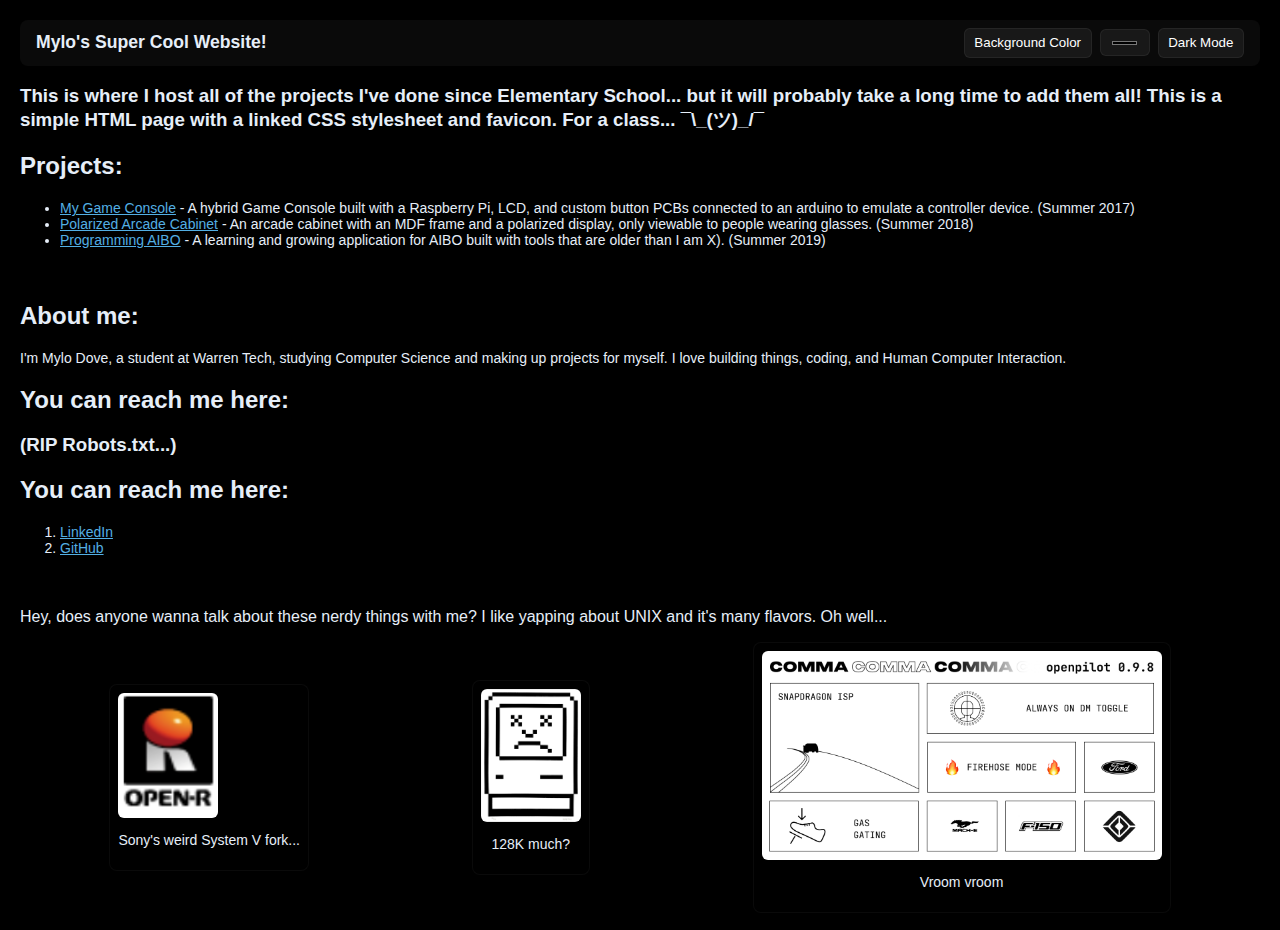
<file: index.html>
<!DOCTYPE html>
<html lang="en">
    <head>
        <meta charset="UTF-8">
        <meta name="viewport" content="width=device-width, initial-scale=1.0">
        <link rel="stylesheet" href="styles.css">
        <link rel="icon" type="image/png" href="favicon.png">
        <title>Mylo's Super Cool Website!</title>
    </head>

    <body>
        <!-- Header with controls -->
        <header class="site-header">
            <div class="header-left">
                <h1 class="site-title">Mylo's Super Cool Website!</h1>
            </div>
            <div class="header-controls">
                <!-- Background color button will pick a random cozy color -->
                <button id="bg-change-btn" type="button" aria-label="Change background color">Background Color</button>
                <!-- color input to pick exact color -->
                <input id="bg-color-picker" type="color" title="Pick background color" aria-label="Pick background color">
                <!-- Dark mode toggle -->
                <button id="dark-mode-toggle" type="button" aria-pressed="false">Dark Mode</button>
            </div>
        </header>

        <main>
            <h2 class="sr-only">Main content</h2>
            <section>
                <h3>This is where I host all of the projects I've done since Elementary School... but it will probably take a long time to add them all! This is a simple HTML page with a linked CSS stylesheet and favicon. For a class... ¯\_(ツ)_/¯</h3>
            </section>
    <!-- Our list of pages in /Projects to showcase the title, description, and add date -->
    <h2>Projects:</h2>
    <ul>
        <li><a href="Projects/game.html">My Game Console</a> - A hybrid Game Console built with a Raspberry Pi, LCD, and custom button PCBs connected to an arduino to emulate a controller device. (Summer 2017)</li>
        <li><a href="Projects/arcade.html">Polarized Arcade Cabinet</a> - An arcade cabinet with an MDF frame and a polarized display, only viewable to people wearing glasses. (Summer 2018)</li>
        <li><a href="Projects/aibo2019.html">Programming AIBO</a> - A learning and growing application for AIBO built with tools that are older than I am X). (Summer 2019)</li>
    </ul>
    <br>
    <h2>About me:</h2>
    <p>I'm Mylo Dove, a student at Warren Tech, studying Computer Science and making up projects for myself. I love building things, coding, and Human Computer Interaction. </p>

    <h2>You can reach me here:</h2>
    <h3>(RIP Robots.txt...)</h3>
    <h2>You can reach me here:</h2>
    <ol>
        <li><a href="https://www.linkedin.com/in/mylo-dove/">LinkedIn</a></li>
        <li><a href="https://www.github.com/Doggies-Galore">GitHub</a></li>
    </ol>
    </body>
    <br>
    <br>
    
    <p2>Hey, does anyone wanna talk about these nerdy things with me? I like yapping about UNIX and it's many flavors. Oh well...</p2>
    <!-- Footer with two images and text below them, spaced evenly -->
        <footer class="site-footer">
            <div class="footer-card">
                <a href="https://aibohack.com/openr_sdk/index.html" target="_blank" rel="noopener noreferrer">
                    <img class="themed-img" src="favicon.png" alt="AIBO OPEN-R Logo with pink ball on top of a slanted R shape" width="100">
                </a>
                <p>Sony's weird System V fork...</p>
            </div>
            <div class="footer-card">
                <a href="https://en.wikipedia.org/wiki/Macintosh_128K" target="_blank" rel="noopener noreferrer">
                    <img class="themed-img" src="deadmac.webp" alt="A pixelated Classic Macintosh icon with X eyes and a frowny face." width="100">
                </a>
                <p>128K much?</p>
            </div>
            <div class="footer-card">
                <a href="https://comma.ai" target="_blank" rel="noopener noreferrer">
                    <img class="themed-img" src="openpilot.jpg" alt="openpilot screenshot" width="400">
                </a>
                <p>Vroom vroom</p>
            </div>
        </footer>

        <script>
            // Utilities for background color
            (function () {
                const lightColors = ['#FFF5E6', '#F7E3D5', '#E8F6EF', '#F3EAF8']; // warm pastels
                const darkColors = ['#2B2430', '#1F2A2D', '#2C2A26', '#302A34']; // muted deep tones

                const bgChangeBtn = document.getElementById('bg-change-btn');
                const colorPicker = document.getElementById('bg-color-picker');

                                function applyBackgroundColor(color) {
                                    // set CSS variable so styles.css can react
                                    document.documentElement.style.setProperty('--page-bg', color);
                                    // compute luminance of the color and pick a readable foreground
                                    const hex = rgbToHex(color).replace('#','');
                                    const r = parseInt(hex.substr(0,2),16)/255;
                                    const g = parseInt(hex.substr(2,2),16)/255;
                                    const b = parseInt(hex.substr(4,2),16)/255;
                                    const lum = 0.2126 * linearize(r) + 0.7152 * linearize(g) + 0.0722 * linearize(b);
                                    const fg = lum > 0.5 ? '#2B2B2B' : '#E6EEF8';
                                    // apply both inline color and CSS variable on body so all elements using var(--page-fg) follow
                                    try {
                                        document.body.style.setProperty('--page-fg', fg);
                                        document.body.style.color = fg;
                                        localStorage.setItem('page-bg', color);
                                    } catch (e) {}

                                    function linearize(c) { return (c <= 0.03928) ? c/12.92 : Math.pow((c+0.055)/1.055, 2.4); }
                                }

                function pickRandomBg() {
                    const prefersDark = window.matchMedia && window.matchMedia('(prefers-color-scheme: dark)').matches;
                    const colors = prefersDark ? darkColors : lightColors;
                    return colors[Math.floor(Math.random() * colors.length)];
                }

                bgChangeBtn.addEventListener('click', function () {
                    const color = pickRandomBg();
                    applyBackgroundColor(color);
                    colorPicker.value = rgbToHex(color);
                });

                colorPicker.addEventListener('input', function (e) {
                    applyBackgroundColor(e.target.value);
                });

                // load persisted background on startup
                const savedBg = localStorage.getItem('page-bg');
                if (savedBg) {
                    applyBackgroundColor(savedBg);
                    colorPicker.value = rgbToHex(savedBg);
                } else {
                    // initialize the css variable from computed body background if present
                    const initial = getComputedStyle(document.body).backgroundColor;
                    applyBackgroundColor(rgbToHex(initial));
                }

                // helper to convert named/rgb to hex (basic)
                function rgbToHex(color) {
                    if (!color) return '#ffffff';
                    if (color[0] === '#') return color;
                    const m = color.match(/rgba?\((\d+),\s*(\d+),\s*(\d+)/);
                    if (!m) return '#ffffff';
                    return '#' + [1,2,3].map(i => parseInt(m[i]).toString(16).padStart(2,'0')).join('');
                }
            })();

            // Dark mode toggle with persistence and respects prefers-color-scheme when no choice saved
            (function () {
                const toggle = document.getElementById('dark-mode-toggle');
                const DARK_CLASS = 'dark-mode';

                function setDarkMode(isDark, persist = true) {
                    document.body.classList.toggle(DARK_CLASS, isDark);
                    toggle.setAttribute('aria-pressed', String(!!isDark));
                    toggle.textContent = isDark ? 'Light Mode' : 'Dark Mode';
                    try { if (persist) localStorage.setItem('prefers-dark', isDark ? '1' : '0'); } catch (e) {}
                }

                toggle.addEventListener('click', function () {
                    const isDark = document.body.classList.contains(DARK_CLASS);
                    setDarkMode(!isDark);
                });

                // Initialize on load: check localStorage, then prefers-color-scheme, then default
                (function init() {
                    let saved = null;
                    try { saved = localStorage.getItem('prefers-dark'); } catch (e) { saved = null; }
                    if (saved === '1' || saved === '0') {
                        setDarkMode(saved === '1', false);
                    } else if (window.matchMedia) {
                        const prefersDark = window.matchMedia('(prefers-color-scheme: dark)').matches;
                        setDarkMode(prefersDark, false);
                    } else {
                        setDarkMode(false, false);
                    }
                })();
            })();
        </script>

    </body>
</html>
</file>
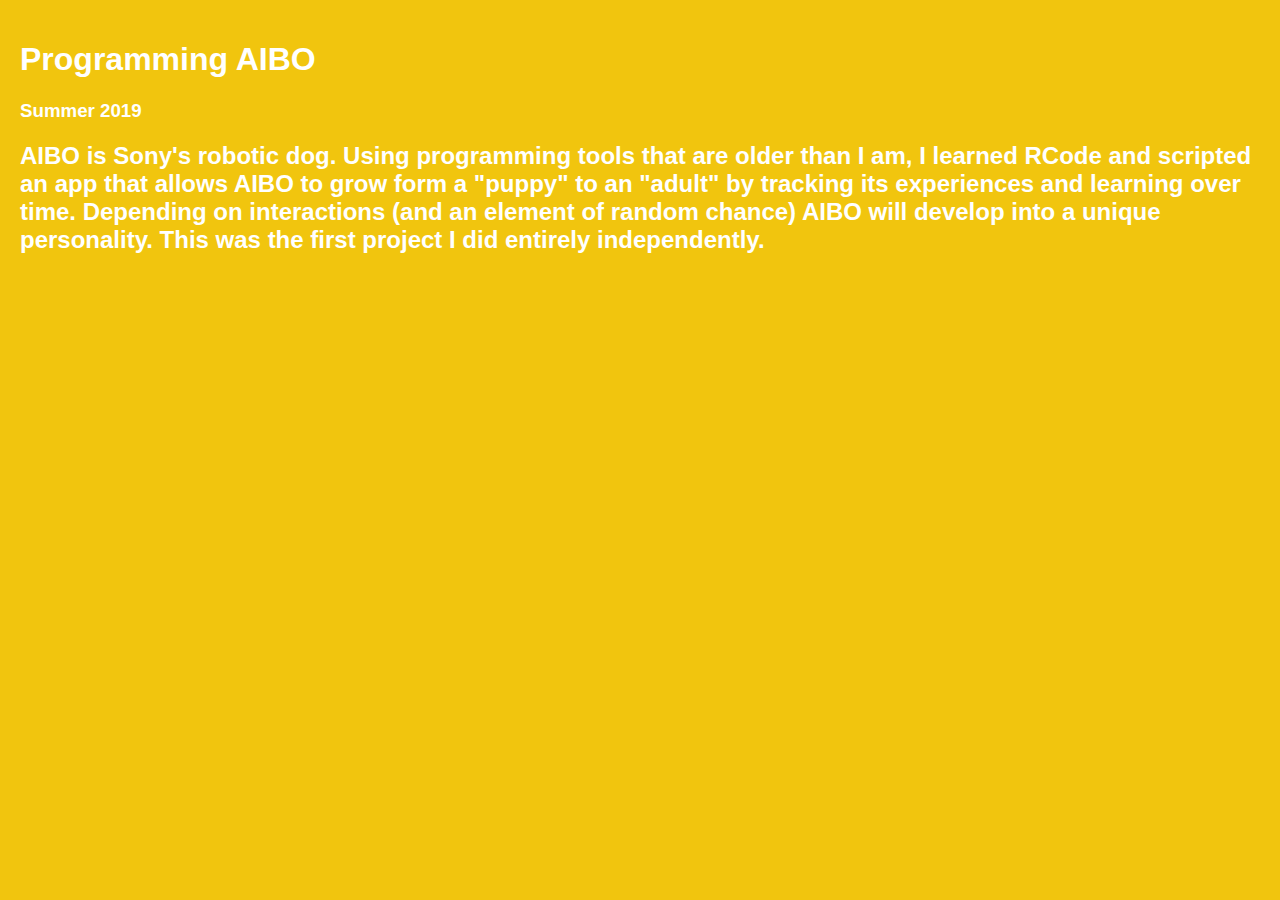
<file: Projects/aibo2019.html>
<!DOCTYPE html>
<html>
    <head>
        <meta charset="UTF-8">
        <meta name="viewport" content="width=device-width, initial-scale=1.0">
        <link rel="stylesheet" href="styles.css">
    <h1>Programming AIBO</h1>
    <h3>Summer 2019</p>
    <h2>AIBO is Sony's robotic dog. Using programming tools that are older than I am, I learned RCode and scripted an app that allows AIBO to grow form a "puppy" to an "adult" by tracking its experiences and learning over time. Depending on interactions (and an element of random chance) AIBO will develop into a unique personality. This was the first project I did entirely independently.</h2>
</html>
</file>
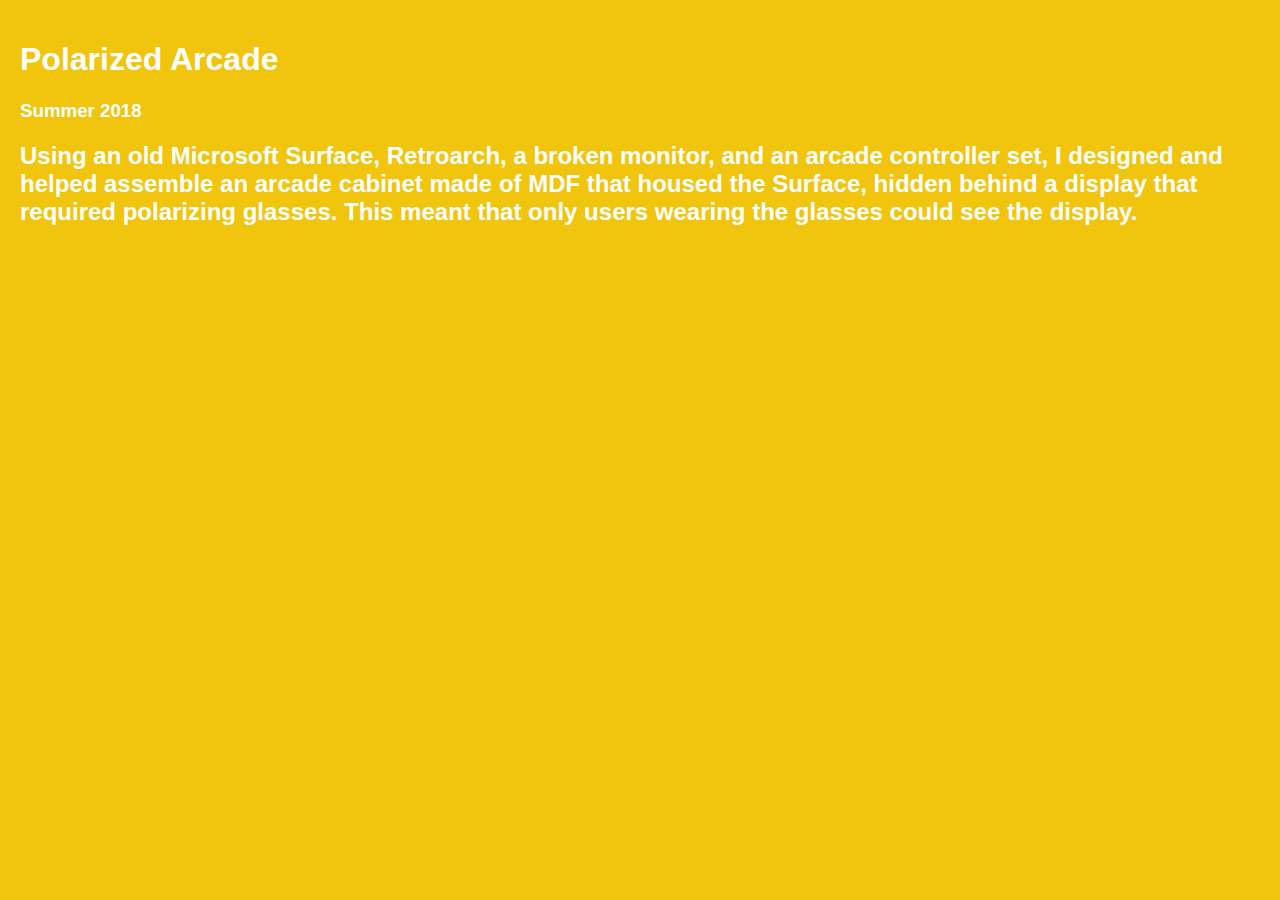
<file: Projects/arcade.html>
<!DOCTYPE html>
<html>
    <head>
        <meta charset="UTF-8">
        <meta name="viewport" content="width=device-width, initial-scale=1.0">
        <link rel="stylesheet" href="styles.css">
    <h1>Polarized Arcade</h1>
    <h3>Summer 2018</p>
    <h2>Using an old Microsoft Surface, Retroarch, a broken monitor, and an arcade controller set, I designed and helped assemble an arcade cabinet made of MDF that housed the Surface, hidden behind a display that required polarizing glasses. This meant that only users wearing the glasses could see the display.</h2>
</html>
</file>
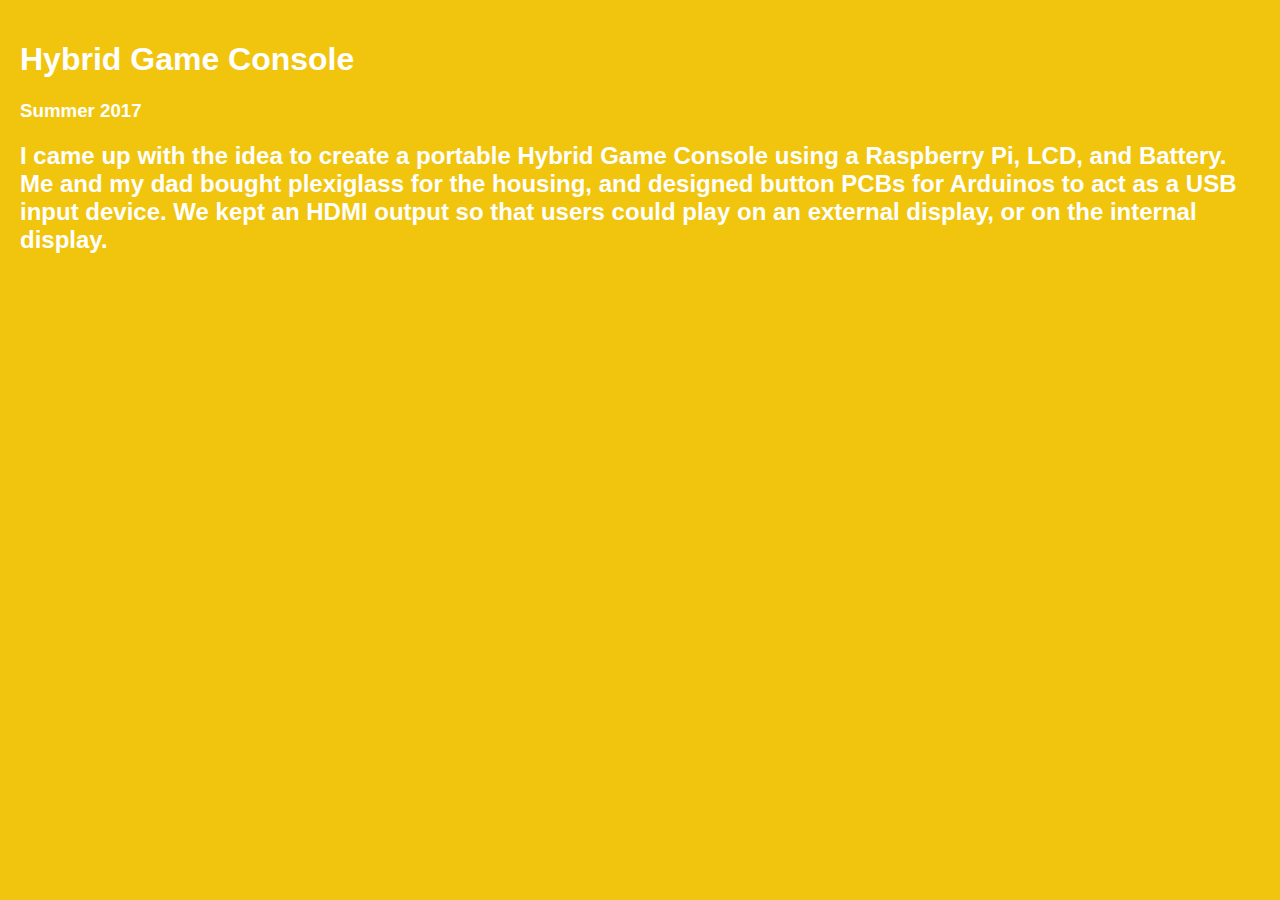
<file: Projects/game.html>
<!DOCTYPE html>
<html>
    <head>
        <meta charset="UTF-8">
        <meta name="viewport" content="width=device-width, initial-scale=1.0">
        <link rel="stylesheet" href="styles.css">
    <h1>Hybrid Game Console</h1>
    <h3>Summer 2017</p>
    <h2>I came up with the idea to create a portable Hybrid Game Console using a Raspberry Pi, LCD, and Battery. Me and my dad bought plexiglass for the housing, and designed button PCBs for Arduinos to act as a USB input device. We kept an HDMI output so that users could play on an external display, or on the internal display.</h2>
</html>
</file>
<file: styles.css>
:root {
  --page-bg: #000000;
  --page-fg: #ffffff;
  --accent: #53afe4;
  --header-bg: rgba(255,255,255,0.04);
  --btn-bg: rgba(255,255,255,0.06);
  --btn-fg: var(--page-fg);
}

/* Basic page layout */
html, body {
  height: 100%;
}

body {
  background-color: var(--page-bg);
  color: var(--page-fg);
  font-family: Arial, sans-serif;
  margin: 10px;
  padding: 10px;
  transition: background-color 200ms ease, color 200ms ease;
}

/* Header */
.site-header {
  display: flex;
  align-items: center;
  justify-content: space-between;
  padding: 0.5rem 1rem;
  background: var(--header-bg);
  border-radius: 8px;
  margin-bottom: 1rem;
}

.site-title {
  margin: 0;
  font-size: 1.1rem;
}

.header-controls {
  display: flex;
  gap: 0.5rem;
  align-items: center;
}

button, input[type="color"] {
  background: var(--btn-bg);
  color: var(--btn-fg);
  border: 1px solid rgba(255,255,255,0.06);
  padding: 0.4rem 0.6rem;
  border-radius: 6px;
  cursor: pointer;
}

button:hover {
  filter: brightness(1.08);
}

/* Links and text sizes */
a:link {
  color: var(--accent);
}

p, li, a {
  font-size: 14px;
}

a:hover { color: red; }

/* Dark mode overrides */
.dark-mode {
  --page-bg: #0b0b0d;
  --page-fg: #E6EEF8;
  --header-bg: rgba(255,255,255,0.02);
  --btn-bg: rgba(255,255,255,0.03);
}

/* Small utility */
.sr-only { position: absolute; left: -9999px; }

/* Footer and image theming */
.site-footer {
  display: flex;
  gap: 1rem;
  justify-content: space-around;
  align-items: center;
  padding: 1rem;
  background: var(--page-bg);
  color: var(--page-fg);
  border-radius: 8px;
}

.footer-card {
  text-align: center;
  background: color-mix(in srgb, var(--page-bg) 85%, transparent);
  padding: 0.5rem;
  border-radius: 8px;
  border: 1px solid rgba(255,255,255,0.04);
}

.themed-img {
  display: block;
  background: var(--page-bg);
  /* Add a subtle inset so light images get a frame on dark backgrounds and vice versa */
  box-shadow: 0 0 0 6px var(--page-bg) inset, 0 2px 6px rgba(0,0,0,0.25);
  border-radius: 6px;
}
</file>
<file: Projects/styles.css>
body {
  background-color: #f1c50e ; /* Using a hex color code */
    color: white; /* Using the color keyword */
  font-family: Arial, sans-serif; /* Using a generic font family */
  margin: 10px;
  padding: 10px;
  a:link {
  color:  rgb(83, 175, 228); /* Sets unvisited links to blue */
  }
}
</file>
